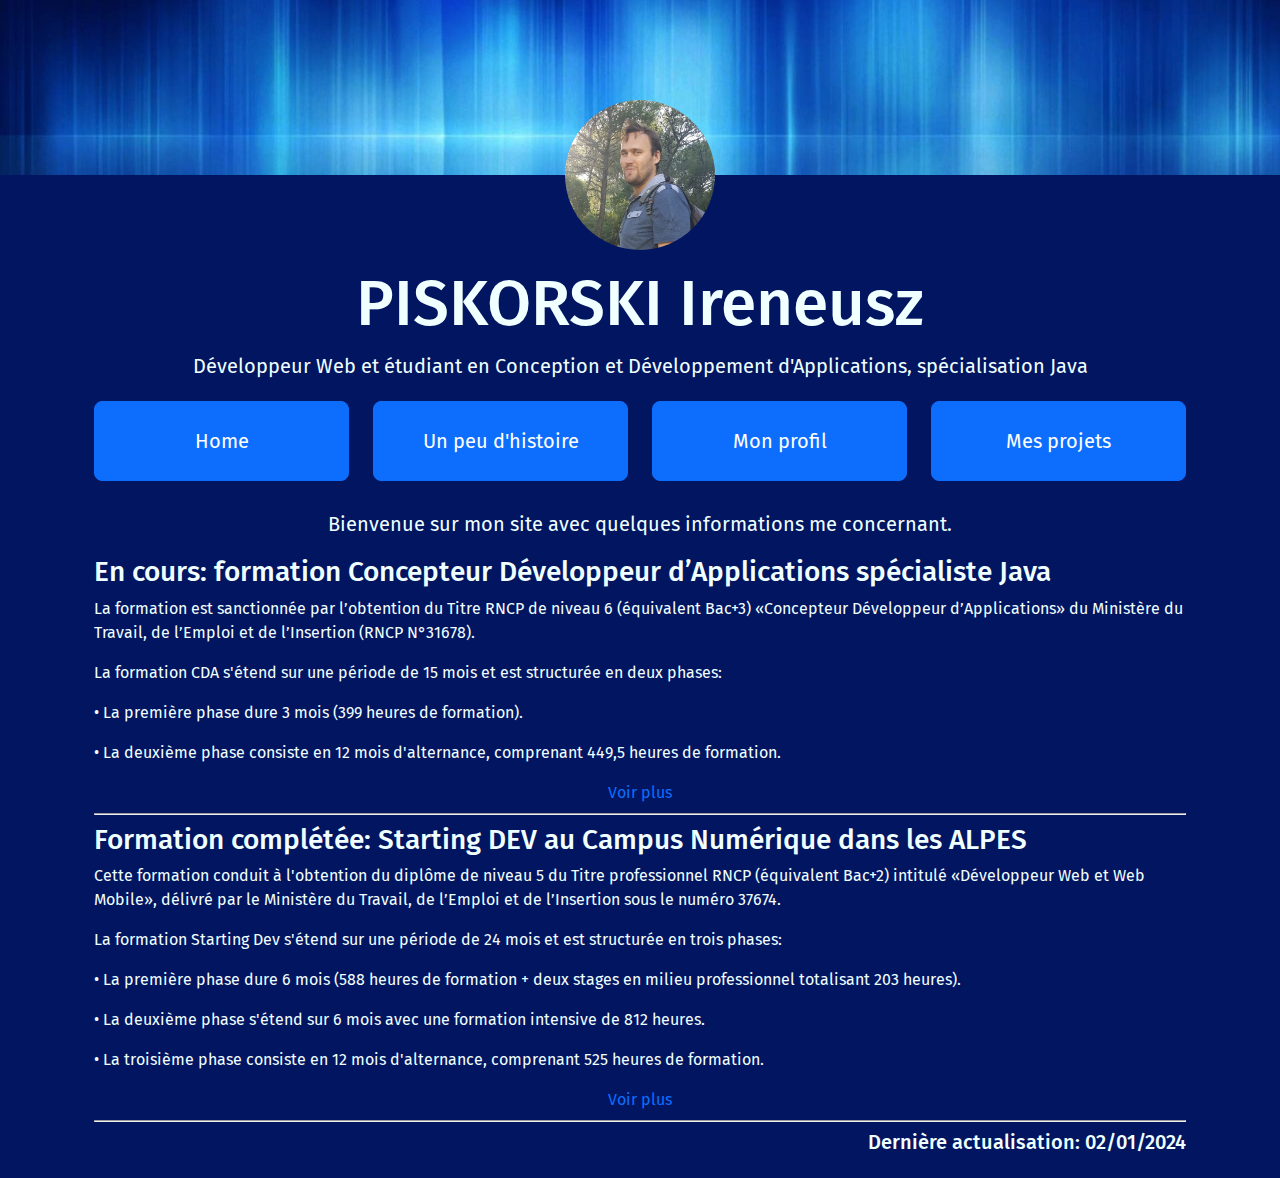
<file: index.html>
<!DOCTYPE html>
<html lang="fr">
<head>
    <meta charset="UTF-8">
    <meta http-equiv="X-UA-Compatible" content="IE=edge">
    <meta name="viewport" content="width=device-width, initial-scale=1.0">
    <link rel="preconnect" href="https://fonts.googleapis.com">
    <link rel="preconnect" href="https://fonts.gstatic.com" crossorigin>
    <link href="https://fonts.googleapis.com/css2?family=Fira+Sans&display=swap" rel="stylesheet">
    <link rel="stylesheet" href="style/bootstrap.css">
    <link rel="stylesheet" href="style/style.css">
    <title>CV Ireneusz PISKORSKI - Home</title>
</head>
<body>
    <header>
        <div>
            <img src="photo/header.jpg" class="w-100 d-none d-lg-block col-lg-3 headerPadding"  alt="background photo">
            <img src="photo/headerSm.jpg" alt="background photo small" class="w-100 d-lg-none headerPadding">
            <img id="headerPhoto" class="rounded mx-auto d-block mb-3"
             src="photo/photo1.jpg" alt="Photo d'Irek">
            <h1>PISKORSKI Ireneusz</h1>
            <p class="text-center fs-5">Développeur Web et étudiant en Conception et Développement d'Applications, spécialisation Java</p>
        </div>
    </header>

<div class="container">
    <div class="row mb-4">
        <div class="d-none d-lg-block col-lg-3">
            <a class="btn btn-primary btn-lg col-12 py-4 my-1" href="index.html">Home</a>
        </div>
        <div class="col-12 col-md-4 col-lg-3">
            <a class="btn btn-primary btn-lg col-12 py-4 my-1" href="passe.html">Un peu d'histoire</a>
        </div>
        <div class="col-12 col-md-4 col-lg-3">
            <a class="btn btn-primary btn-lg col-12 py-4 my-1" href="profil.html">Mon profil</a>
        </div>
        <div class="col-12 col-md-4 col-lg-3">
            <a class="btn btn-primary btn-lg col-12 py-4 my-1" href="projets.html">Mes projets</a>
        </div>
    </div>

    <div class="row">
        <div class="text-center fs-5">
            Bienvenue sur mon site avec quelques informations me concernant.
        </div>
    </div>
    <div class="row mt-3 mb-3">
        <div class="col text-start">
            <h3>En cours: formation Concepteur Développeur d’Applications spécialiste Java</h3>
            <p>La formation est sanctionnée par l’obtention du Titre RNCP de niveau 6 (équivalent Bac+3)
                «Concepteur Développeur d’Applications» du Ministère du Travail, de l’Emploi et de l’Insertion
                (RNCP N°31678).</p>
            <p>La formation CDA s'étend sur une période de 15 mois et est structurée en deux phases:</p>
            <p>• La première phase dure 3 mois (399 heures  de formation).</p>
            <p>• La deuxième phase consiste en 12 mois d'alternance, comprenant 449,5 heures de formation.</p>
            <a href="https://le-campus-numerique.fr/wp-content/uploads/2023/07/24CDAG_Programme-alternance-V2.docx-1.pdf" class="d-flex justify-content-center text-decoration-none" target="_blank">Voir plus</a>
            <hr>
            <h3>Formation complétée: Starting DEV au Campus Numérique dans les ALPES</h3>
            <p>Cette formation conduit à l'obtention du diplôme de niveau 5 du Titre professionnel RNCP (équivalent Bac+2) 
                intitulé «Développeur Web et Web Mobile», délivré par le Ministère du Travail, de l’Emploi et de l’Insertion sous le numéro 37674.</p>
            <p>La formation Starting Dev s'étend sur une période de 24 mois et est structurée en trois phases:</p>
            <p>• La première phase dure 6 mois (588 heures de formation + deux stages en milieu professionnel totalisant 203 heures).</p>
            <p>• La deuxième phase s'étend sur 6 mois avec une formation intensive de 812 heures.</p>
            <p>• La troisième phase consiste en 12 mois d'alternance, comprenant 525 heures de formation.</p>
            <a href="https://le-campus-numerique.fr/wp-content/uploads/2022/02/Programme-Formation-Starting-Dev-240422.pdf" class="d-flex justify-content-center text-decoration-none" target="_blank">Voir plus</a>
            <hr>
        </div>
        

        <h5 class="text-end">Dernière actualisation: 02/01/2024</h3>
    </div>

    <div class="d-sm-none">
        <div> <img src="photo/CV_Ireneusz_PISKORSKI.jpg" alt="CV d'Ireneusz PISKORSKI" class="img-thumbnail border-success bg-success"> </div>
        <a href="photo/CV_Ireneusz_PISKORSKI.pdf" class="btn btn-primary w-100 mt-1 mb-3" target="_blank">Telecharger CV</a>
    </div>

</div>
<script src="https://cdn.jsdelivr.net/npm/@popperjs/core@2.11.5/dist/umd/popper.min.js" integrity="sha384-Xe+8cL9oJa6tN/veChSP7q+mnSPaj5Bcu9mPX5F5xIGE0DVittaqT5lorf0EI7Vk" crossorigin="anonymous"></script>
<script src="https://cdn.jsdelivr.net/npm/bootstrap@5.2.0-beta1/dist/js/bootstrap.min.js" integrity="sha384-kjU+l4N0Yf4ZOJErLsIcvOU2qSb74wXpOhqTvwVx3OElZRweTnQ6d31fXEoRD1Jy" crossorigin="anonymous"></script>
</body>
</html>
</file>
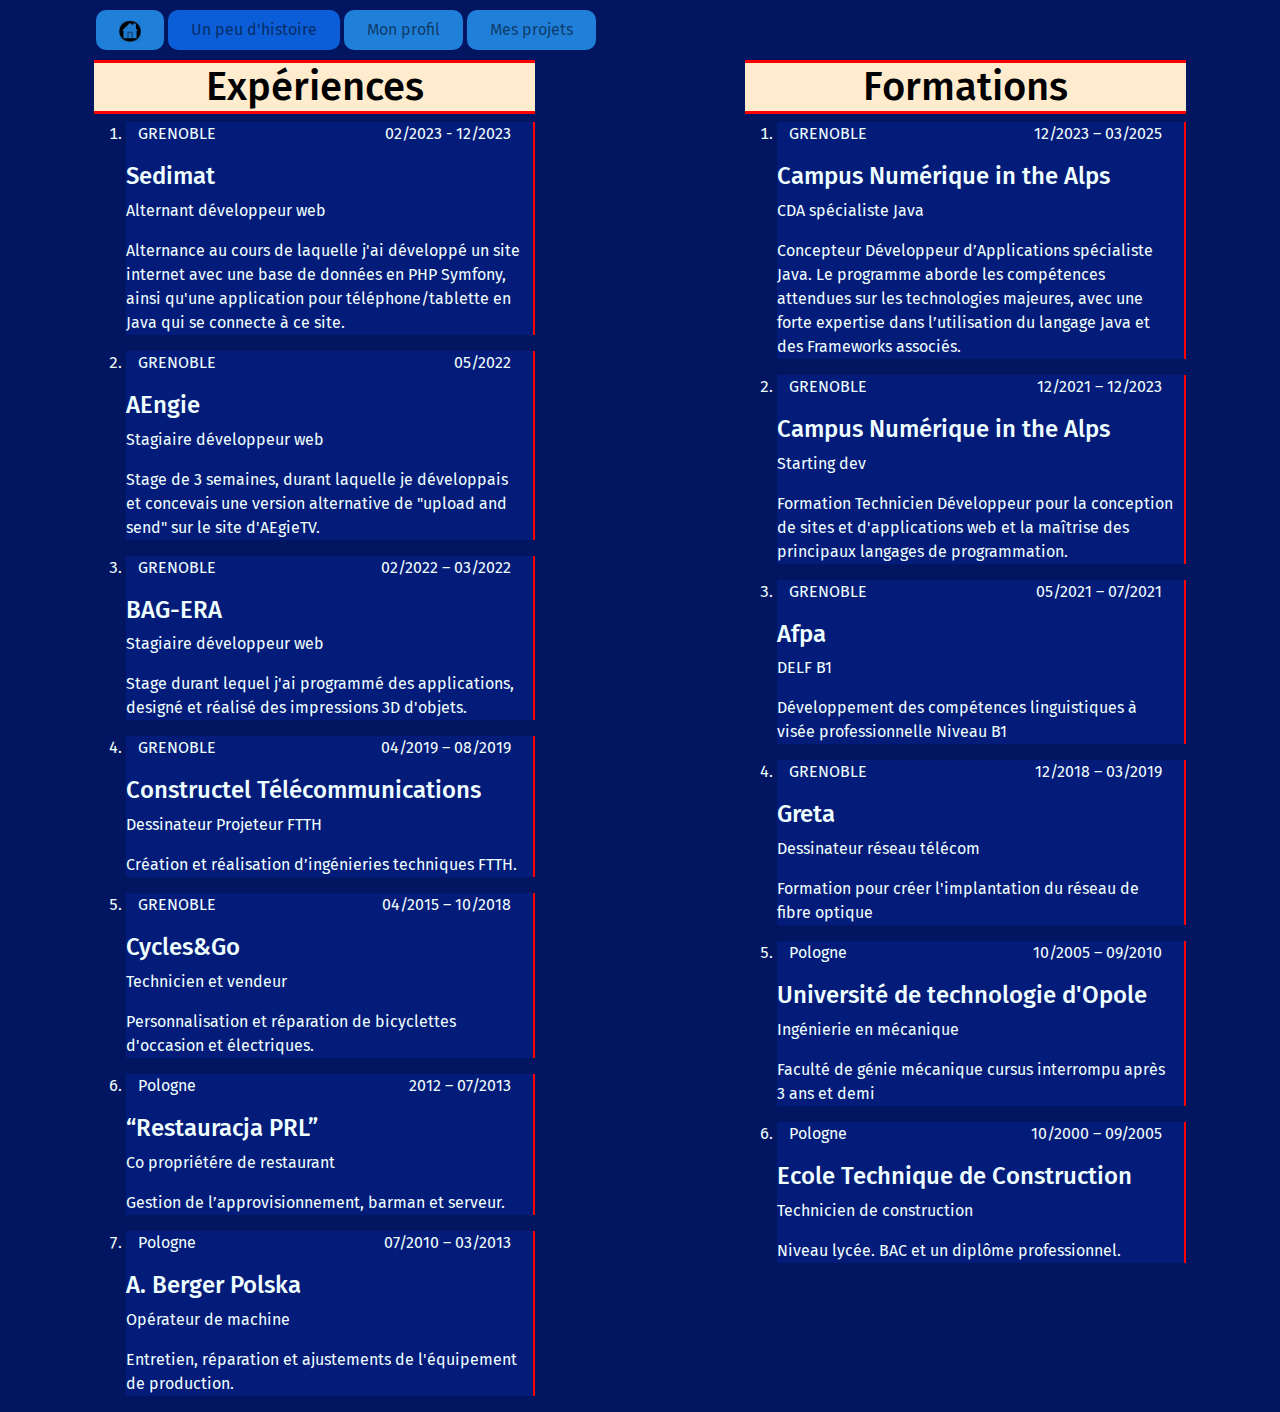
<file: passe.html>
<!DOCTYPE html>
<html lang="fr">
<head>
    <meta charset="UTF-8">
    <meta http-equiv="X-UA-Compatible" content="IE=edge">
    <meta name="viewport" content="width=device-width, initial-scale=1.0">
    <link rel="preconnect" href="https://fonts.googleapis.com">
    <link rel="preconnect" href="https://fonts.gstatic.com" crossorigin>
    <link href="https://fonts.googleapis.com/css2?family=Fira+Sans&display=swap" rel="stylesheet"> 
    <link rel="stylesheet" href="style/bootstrap.css">
    <link rel="stylesheet" href="style/style.css">
    <title>CV Ireneusz PISKORSKI - Histoire</title>
</head>
<body>
<div class="container">
    <nav class="navbar navbar-expand-md text-white sticky-top bg-menu">
        <div class="container-fluid">
            <button class="navbar-toggler" type="button" data-bs-toggle="collapse" data-bs-target="#navbarNavDropdown" aria-controls="navbarNavDropdown" aria-expanded="false" aria-label="Toggle navigation">
            <span class="navbar-toggler-icon"></span>
            </button>
            <div class="collapse navbar-collapse" id="navbarNavDropdown">
            <ul class="navbar-nav">
                <li class="nav-item">
                <a class="nav-link" href="index.html"><img id="home" src="photo/home.png" alt="Back to homepage"></a>
                </li>
                <li class="nav-item active">
                <a class="nav-link" aria-current="page" href="passe.html">Un peu d'histoire</a>
                </li>
                <li class="nav-item">
                <a class="nav-link" href="profil.html">Mon profil</a>
                </li>
                <li class="nav-item">
                <a class="nav-link" href="projets.html">Mes projets</a>
                </li>
                <li class="nav-item dropdown d-md-none">
                <a class="nav-link dropdown-toggle" href="#" id="navbarDropdownMenuLink" role="button" data-bs-toggle="dropdown" aria-expanded="false">Paragraph</a>
                <ul class="dropdown-menu" aria-labelledby="navbarDropdownMenuLink">
                    <li><a class="dropdown-item" href="#experiences">Experiences</a></li>
                    <li><a class="dropdown-item" href="#formations">Formations</a></li>
                </ul>
                </li>
            </ul>
        </div>
        </div>
    </nav>

    <div class="row">
        <div class="experiences col-lg-5">
            <h2><a id="experiences">Expériences</a></h2>
            <ol>
                <li class="liBg">
                    <div class="row">
                        <div class="col-4"><p>GRENOBLE</p></div>
                        <div class="col-8 text-end"><p>02/2023 - 12/2023</p></div>
                    </div>
                        <h4>Sedimat</h4>
                        <p>Alternant développeur web</p>
                        <p>Alternance au cours de laquelle j'ai développé un site internet avec une base de données en PHP Symfony, ainsi qu'une application pour téléphone/tablette en Java qui se connecte à ce site.</p>
                </li>

                <li class="liBg">
                    <div class="row">
                        <div class="col-4"><p>GRENOBLE</p></div>
                        <div class="col-8 text-end"><p>05/2022</p></div>
                    </div>
                        <h4>AEngie</h4>
                        <p>Stagiaire développeur web</p>
                        <p>Stage de 3 semaines, durant laquelle je développais et concevais une version alternative de "upload and send" sur le site d'AEgieTV.</p>
                </li>

                <li class="liBg">
                    <div class="row">
                        <div class="col-4"><p>GRENOBLE</p></div>
                        <div class="col-8 text-end"><p>02/2022 – 03/2022</p></div>
                    </div>
                    <h4>BAG-ERA</h4>
                    <p>Stagiaire développeur web</p>
                    <p>Stage durant lequel j'ai programmé des applications, designé et réalisé des impressions 3D d'objets.</p>
                </li>

                <li class="liBg">
                    <div class="row">
                        <div class="col-4"><p>GRENOBLE</p></div>
                        <div class="col-8 text-end"><p>04/2019 – 08/2019</p></div>
                    </div>
                    <h4>Constructel Télécommunications</h4>
                    <p>Dessinateur Projeteur FTTH </p>
                    <p>Création et réalisation d’ingénieries techniques FTTH.</p>
                </li>
                
                <li class="liBg">
                    <div class="row">
                        <div class="col-4"><p>GRENOBLE</p></div>
                        <div class="col-8 text-end"><p>04/2015 – 10/2018</p></div>
                    </div>
                    <h4>Cycles&Go</h4>
                    <p>Technicien et vendeur</p>
                    <p>Personnalisation et réparation de bicyclettes d'occasion et électriques.</p>
                </li>
                
                <li class="liBg">
                    <div class="row">
                        <div class="col-4"><p>Pologne</p></div>
                        <div class="col-8 text-end"><p>2012 – 07/2013</p></div>
                    </div>
                    <h4>“Restauracja PRL”</h4>
                    <p>Co propriétére de restaurant</p>
                    <p>Gestion de l’approvisionnement, barman et serveur.</p>
                </li>
                
                <li class="liBg">
                    <div class="row">
                        <div class="col-4"><p>Pologne</p></div>
                        <div class="col-8 text-end"><p>07/2010 – 03/2013</p></div>
                    </div>
                    <h4>A. Berger Polska</h4>
                    <p>Opérateur de machine</p>
                    <p>Entretien, réparation et ajustements de l'équipement de production.</p>
                </li>
            </ol>
        </div>

        <div class="col-lg-2"></div>
        
        <div class="formations col-lg-5">
            <h2><a id="formations">Formations</a></h2>
            <ol>
                <li class="liBg">
                    <div class="row">
                        <div class="col-4"><p>GRENOBLE</p></div>
                        <div class="col-8 text-end"><p>12/2023 – 03/2025</p></div>
                    </div>
                    <h4>Campus Numérique in the Alps</h4>
                    <p>CDA spécialiste Java</p>
                    <p>Concepteur Développeur d’Applications spécialiste Java. Le programme aborde les compétences attendues sur les technologies majeures, avec une forte expertise dans l’utilisation du langage Java et des Frameworks associés. </p>
                </li>

                <li class="liBg">
                    <div class="row">
                        <div class="col-4"><p>GRENOBLE</p></div>
                        <div class="col-8 text-end"><p>12/2021 – 12/2023</p></div>
                    </div>
                    <h4>Campus Numérique in the Alps</h4>
                    <p>Starting dev</p>
                    <p>Formation Technicien Développeur pour la conception de sites et d'applications web et la maîtrise des principaux langages de programmation. </p>
                </li>

                <li class="liBg">
                    <div class="row">
                        <div class="col-4"><p>GRENOBLE</p></div>
                        <div class="col-8 text-end"><p>05/2021 – 07/2021</p></div>
                    </div>
                    <h4>Afpa</h4>
                    <p>DELF B1</p>
                    <p>Développement des compétences linguistiques à visée professionnelle Niveau B1</p>
                </li>
                <li class="liBg">
                    <div class="row">
                        <div class="col-4"><p>GRENOBLE</p></div>
                        <div class="col-8 text-end"><p>12/2018 – 03/2019</p></div>
                    </div>
                    <h4>Greta</h4>
                    <p>Dessinateur réseau télécom</p>
                    <p>Formation pour créer l'implantation du réseau de fibre optique</p>
                </li>
                <li class="liBg">
                    <div class="row">
                        <div class="col-4"><p>Pologne</p></div>
                        <div class="col-8 text-end"><p>10/2005 – 09/2010</p></div>
                    </div>
                    <h4>Université de technologie d'Opole</h4>
                    <p>Ingénierie en mécanique</p>
                    <p>Faculté de génie mécanique cursus interrompu après 3 ans et demi</p>
                </li>
                <li class="liBg">
                    <div class="row">
                        <div class="col-4"><p>Pologne</p></div>
                        <div class="col-8 text-end"><p>10/2000 – 09/2005</p></div>
                    </div>
                    <h4>Ecole Technique de Construction</h4>
                    <p>Technicien de construction</p>
                    <p>Niveau lycée. BAC et un diplôme professionnel.</p>
                </li>
            </ol>
        </div>
    </div>
</div>
<script src="https://cdn.jsdelivr.net/npm/@popperjs/core@2.11.5/dist/umd/popper.min.js" integrity="sha384-Xe+8cL9oJa6tN/veChSP7q+mnSPaj5Bcu9mPX5F5xIGE0DVittaqT5lorf0EI7Vk" crossorigin="anonymous"></script>
<script src="https://cdn.jsdelivr.net/npm/bootstrap@5.2.0-beta1/dist/js/bootstrap.min.js" integrity="sha384-kjU+l4N0Yf4ZOJErLsIcvOU2qSb74wXpOhqTvwVx3OElZRweTnQ6d31fXEoRD1Jy" crossorigin="anonymous"></script>
</body>
</html>
</file>
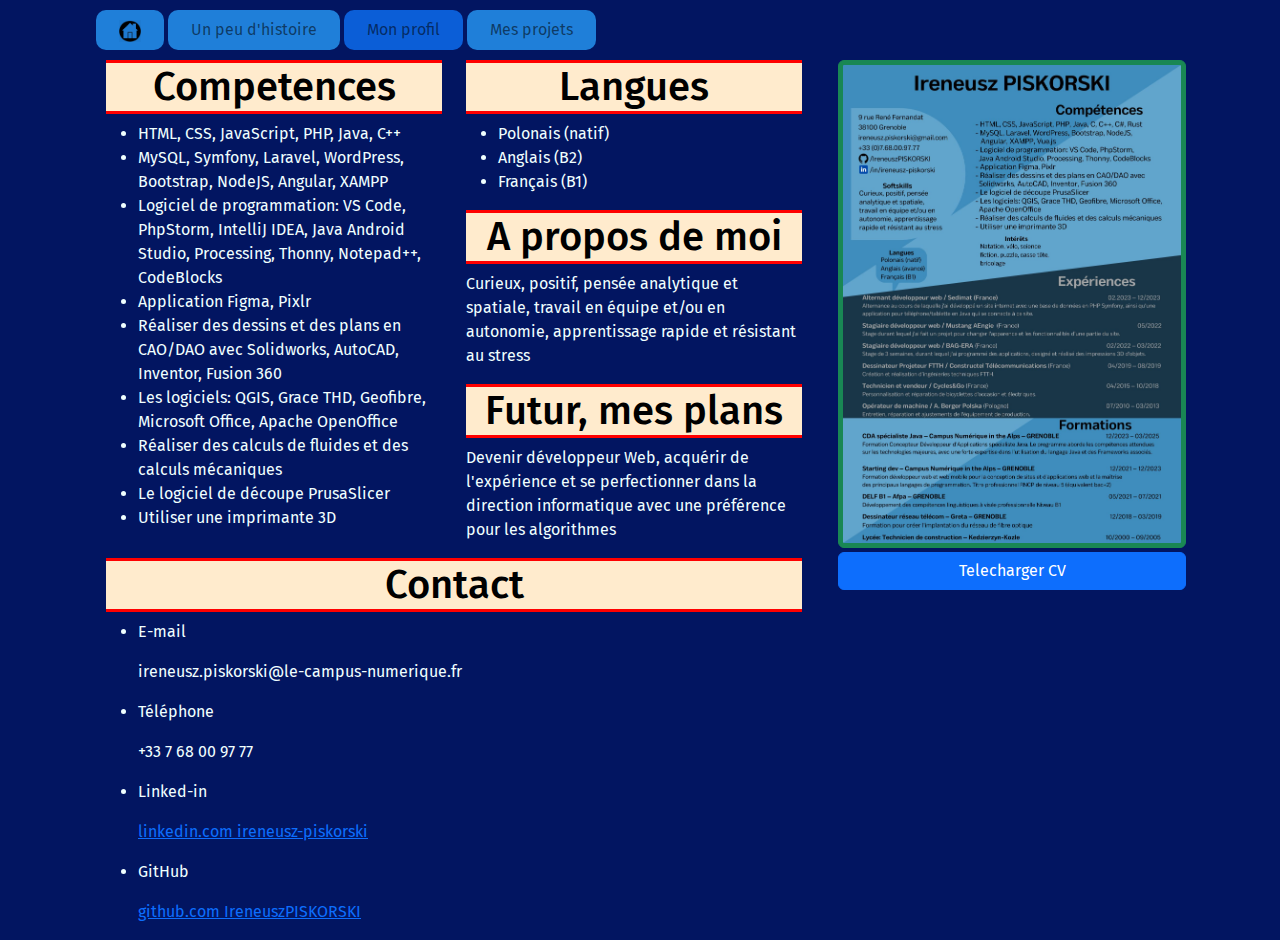
<file: profil.html>
<!DOCTYPE html>
<html lang="fr">
<head>
    <meta charset="UTF-8">
    <meta http-equiv="X-UA-Compatible" content="IE=edge">
    <meta name="viewport" content="width=device-width, initial-scale=1.0">
    <link rel="preconnect" href="https://fonts.googleapis.com">
    <link rel="preconnect" href="https://fonts.gstatic.com" crossorigin>
    <link href="https://fonts.googleapis.com/css2?family=Fira+Sans&display=swap" rel="stylesheet"> 
    <link rel="stylesheet" href="style/bootstrap.css">
    <link rel="stylesheet" href="style/style.css">
    <title>CV Ireneusz PISKORSKI - Profil</title>
</head>
<body>
<div class="container">
  <nav class="navbar navbar-expand-md text-white sticky-top bg-menu">
    <div class="container-fluid">
      <button class="navbar-toggler" type="button" data-bs-toggle="collapse" data-bs-target="#navbarNavDropdown" aria-controls="navbarNavDropdown" aria-expanded="false" aria-label="Toggle navigation">
        <span class="navbar-toggler-icon"></span>
      </button>
      <div class="collapse navbar-collapse" id="navbarNavDropdown">
        <ul class="navbar-nav">
          <li class="nav-item">
            <a class="nav-link" href="index.html"><img id="home" src="photo/home.png" alt="Photo back to homepage"></a>
          </li>
          <li class="nav-item">
            <a class="nav-link" href="passe.html">Un peu d'histoire</a>
          </li>
          <li class="nav-item active">
            <a class="nav-link" aria-current="page" href="profil.html">Mon profil</a>
          </li>
          <li class="nav-item">
            <a class="nav-link" href="projets.html">Mes projets</a>
          </li>
          <li class="nav-item dropdown d-md-none">
            <a class="nav-link dropdown-toggle" href="#" id="navbarDropdownMenuLink" role="button" data-bs-toggle="dropdown" aria-expanded="false">Paragraph</a>
            <ul class="dropdown-menu" aria-labelledby="navbarDropdownMenuLink">
              <li><a class="dropdown-item" href="#competences">Competences</a></li>
              <li><a class="dropdown-item" href="#langues">Langues</a></li>
              <li><a class="dropdown-item" href="#a_propos_de_moi">A propos de moi</a></li>
              <li><a class="dropdown-item" href="#futur">Futur, mes plans</a></li>
              <li><a class="dropdown-item" href="#contact">Contact</a></li>
            </ul>
          </li>
        </ul>
      </div>
    </div>
  </nav>


  <div class="row">
    <div class="row col-lg-8">
      <div class="col-md-6">
        <h2><a id="competences">Competences</a></h2>
        <ul>   
            <li>HTML, CSS, JavaScript, PHP, Java, C++</li>
            <li>MySQL, Symfony, Laravel, WordPress, Bootstrap, NodeJS, Angular, XAMPP</li>
            <li>Logiciel de programmation: VS Code, PhpStorm, IntelliJ IDEA, Java Android Studio, Processing, Thonny, Notepad++, CodeBlocks</li>
            <li>Application Figma, Pixlr</li>
            <li>Réaliser des dessins et des plans en CAO/DAO avec Solidworks, AutoCAD, Inventor, Fusion 360</li>
            <li>Les logiciels: QGIS, Grace THD, Geofibre, Microsoft Office, Apache OpenOffice</li>
            <li>Réaliser des calculs de fluides et des calculs mécaniques</li>
            <li>Le logiciel de découpe PrusaSlicer</li>
            <li>Utiliser une imprimante 3D</li>
        </ul>
      </div>

      <div class="col-md-6">
        <h2><a id="langues">Langues</a></h2>
        <ul>
            <li>Polonais (natif)</li>
            <li>Anglais (B2)</li>
            <li>Français (B1)</li>
        </ul>
        <h2><a id="a_propos_de_moi">A propos de moi</a></h2>
        <p>Curieux, positif, pensée analytique et spatiale, travail en équipe et/ou en autonomie, apprentissage rapide et résistant au stress</p>
        <h2><a id="futur">Futur, mes plans</a></h2>
        <p>Devenir développeur Web, acquérir de l'expérience et se perfectionner dans la direction informatique avec une préférence pour les algorithmes</p>
      </div>

      <div class="col">
        <h2><a id="contact">Contact</a></h2>
        <ul>
          <li>
            <p>E-mail</p>
            <p class="user-select-all">ireneusz.piskorski@le-campus-numerique.fr</p>
          </li>
          <li>
            <p>Téléphone</p>
            <p class="user-select-all">+33 7 68 00 97 77</p>
          </li>
          <li>
            <p>Linked-in</p>
            <p><a href="https://linkedin.com/in/ireneusz-piskorski" target="_blank">linkedin.com ireneusz-piskorski</a></p>
          </li>
          <li>
            <p>GitHub</p>
            <p><a href="https://github.com/IreneuszPISKORSKI" target="_blank">github.com IreneuszPISKORSKI</a></p>
          </li>
        </ul>
      </div>
    </div>
    
    <div class="col-lg-4 d-none d-sm-block">
      <div> <img src="photo/CV_Ireneusz_PISKORSKI.jpg" alt="CV d'Ireneusz PISKORSKI" class="img-thumbnail border-success bg-success"> </div>
      <a href="photo/CV_Ireneusz_PISKORSKI.pdf" class="btn btn-primary w-100 mt-1" target="_blank">Telecharger CV</a>
    </div>
  </div>
</div>
<script src="https://cdn.jsdelivr.net/npm/@popperjs/core@2.11.5/dist/umd/popper.min.js" integrity="sha384-Xe+8cL9oJa6tN/veChSP7q+mnSPaj5Bcu9mPX5F5xIGE0DVittaqT5lorf0EI7Vk" crossorigin="anonymous"></script>
<script src="https://cdn.jsdelivr.net/npm/bootstrap@5.2.0-beta1/dist/js/bootstrap.min.js" integrity="sha384-kjU+l4N0Yf4ZOJErLsIcvOU2qSb74wXpOhqTvwVx3OElZRweTnQ6d31fXEoRD1Jy" crossorigin="anonymous"></script>
</body>
</html>
</file>
<file: style/style.css>
#headerPhoto{
    height: 150px;
    width: 150px;
    border-radius: 50% !important; 
  }
  
  #home{
    height: 22px;
    width: 22px;
  }
  
  .bg-menu{ 
    background-color: #021561;
  }
  
  fieldset {
    min-width: 0;
    padding: 0;
    margin: 0;
    border: 5px solid rgb(31, 211, 76) ;
    border-radius: 20px;
    background-color: #0d6efd;
  }
  
  .w-33 {
    width: 33% !important;
  }
  
  .headerPadding{
    margin-bottom: -75px !important;
  }
  
  .liBg {
    background-color: #031b79;
    border-right: solid red 2px;
    padding-right: 10px;
  }
</file>
